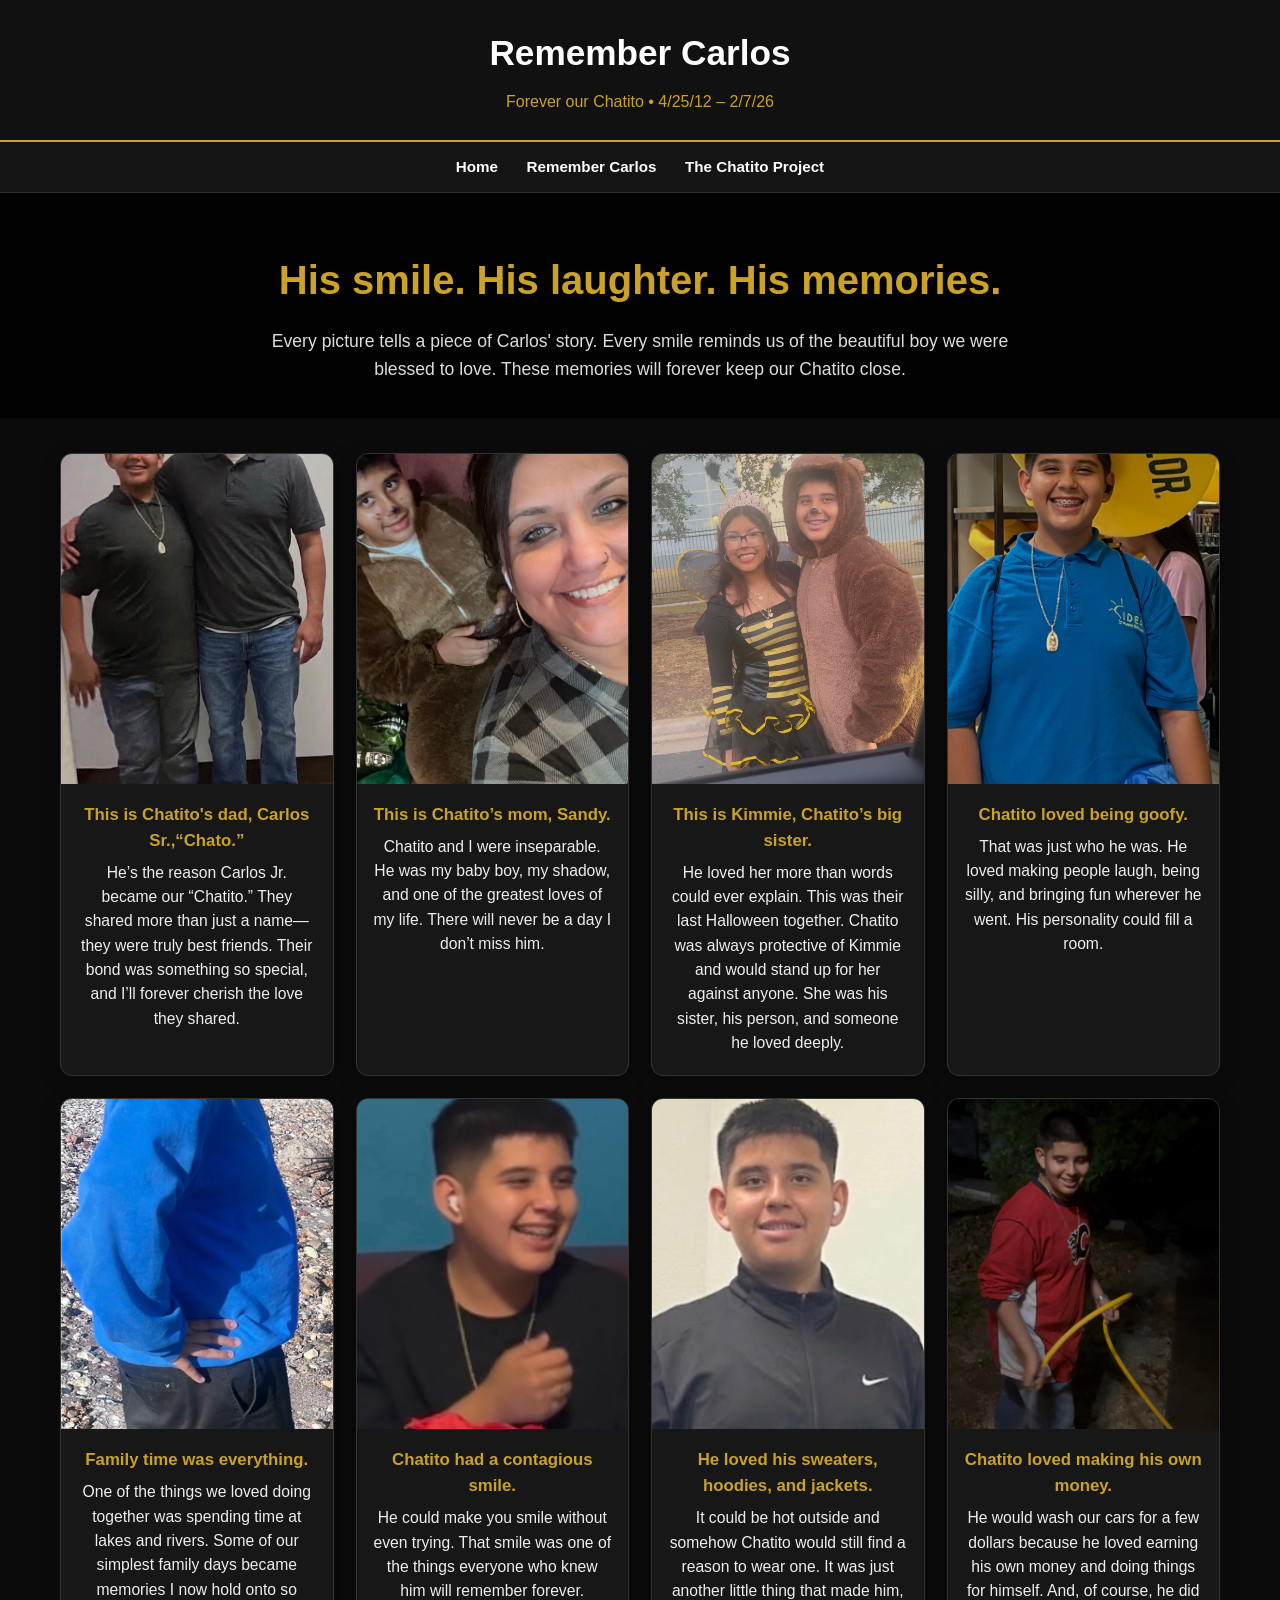
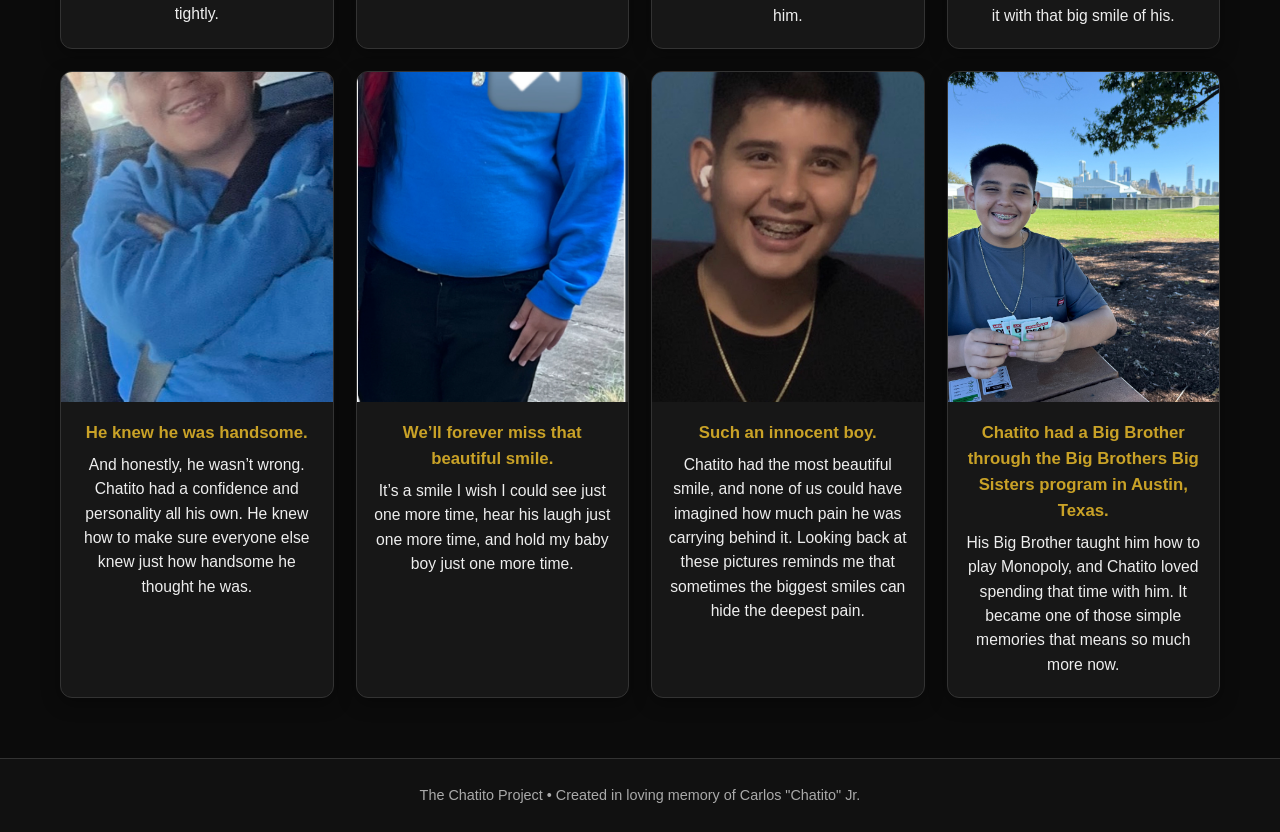
<file: gallery.html>
<!DOCTYPE html>
<html lang="en">
<head>
  <meta charset="UTF-8">
  <meta name="viewport" content="width=device-width, initial-scale=1.0">

  <title>Remember Carlos | The Chatito Project</title>

  <style>
    * {
      box-sizing: border-box;
    }

    html {
      scroll-behavior: smooth;
    }

    body {
      margin: 0;
      font-family: Arial, Helvetica, sans-serif;
      background: #0b0b0b;
      color: #ffffff;
      line-height: 1.6;
    }

    header {
      background: #111111;
      padding: 25px 20px;
      text-align: center;
      border-bottom: 2px solid #c9a227;
    }

    header h1 {
      margin: 0;
      font-size: 2.2rem;
      color: #ffffff;
    }

    header p {
      margin: 8px 0 0;
      color: #c9a227;
      font-size: 1rem;
    }

    nav {
      background: #151515;
      padding: 12px;
      text-align: center;
      position: sticky;
      top: 0;
      z-index: 1000;
      border-bottom: 1px solid #333333;
    }

    nav a {
      color: #ffffff;
      text-decoration: none;
      margin: 0 12px;
      font-weight: bold;
      font-size: 0.95rem;
    }

    nav a:hover {
      color: #c9a227;
    }

    .hero {
      text-align: center;
      padding: 55px 20px 35px;
      background: linear-gradient(
        rgba(0,0,0,0.85),
        rgba(0,0,0,0.95)
      );
    }

    .hero h2 {
      margin: 0;
      font-size: 2.5rem;
      color: #c9a227;
    }

    .hero p {
      max-width: 750px;
      margin: 15px auto 0;
      color: #dddddd;
      font-size: 1.1rem;
    }

    .gallery {
      max-width: 1200px;
      margin: 0 auto;
      padding: 35px 20px 60px;
    }

    .gallery-grid {
      display: grid;
      grid-template-columns: repeat(auto-fit, minmax(250px, 1fr));
      gap: 22px;
    }

    .photo-card {
      background: #171717;
      border-radius: 12px;
      overflow: hidden;
      border: 1px solid #333333;
      box-shadow: 0 5px 18px rgba(0,0,0,0.35);
    }

    .photo-card img {
      display: block;
      width: 100%;
      height: 330px;
      object-fit: cover;
      background: #222222;
    }

    .caption {
      padding: 18px 16px 20px;
      color: #eeeeee;
      font-size: 0.98rem;
      text-align: center;
      line-height: 1.55;
    }

    .caption strong {
      display: block;
      color: #c9a227;
      font-size: 1.05rem;
      margin-bottom: 7px;
    }

    footer {
      background: #111111;
      border-top: 1px solid #333333;
      text-align: center;
      padding: 25px 15px;
      color: #aaaaaa;
      font-size: 0.9rem;
    }

    @media (max-width: 600px) {

      header h1 {
        font-size: 1.8rem;
      }

      nav a {
        display: inline-block;
        margin: 5px 7px;
        font-size: 0.85rem;
      }

      .hero {
        padding: 40px 18px 30px;
      }

      .hero h2 {
        font-size: 2rem;
      }

      .gallery {
        padding: 25px 15px 45px;
      }

      .gallery-grid {
        grid-template-columns: 1fr;
      }

      .photo-card img {
        height: auto;
        max-height: 500px;
        object-fit: contain;
      }

      .caption {
        font-size: 1rem;
        padding: 18px 15px 22px;
      }
    }
  </style>
</head>

<body>

  <!-- HEADER -->
  <header>
    <h1>Remember Carlos</h1>

    <p>
      Forever our Chatito • 4/25/12 – 2/7/26
    </p>
  </header>


  <!-- NAVIGATION -->
  <nav>
    <a href="index.html">Home</a>
    <a href="gallery.html">Remember Carlos</a>
    <a href="the-chatito-project.html">The Chatito Project</a>
  </nav>


  <!-- HERO -->
  <section class="hero">

    <h2>
      His smile. His laughter. His memories.
    </h2>

    <p>
      Every picture tells a piece of Carlos' story.
      Every smile reminds us of the beautiful boy
      we were blessed to love.
      These memories will forever keep our Chatito close.
    </p>

  </section>


  <!-- PHOTO GALLERY -->
  <section class="gallery">

    <div class="gallery-grid">


      <!-- IMG_3884 -->
      <div class="photo-card">

        <img
          src="IMG_3884.jpeg"
          alt="Carlos Sr. Chato and Carlos Jr. Chatito"
          loading="lazy"
        >

        <div class="caption">
          <strong>This is Chatito's dad, Carlos Sr.,“Chato.”</strong>

          He’s the reason Carlos Jr. became our “Chatito.”
          They shared more than just a name—they were truly
          best friends. Their bond was something so special,
          and I’ll forever cherish the love they shared.
        </div>

      </div>


      <!-- IMG_7338 -->
      <div class="photo-card">

        <img
          src="IMG_7338.jpeg"
          alt="Chatito's mom Sandy"
          loading="lazy"
        >

        <div class="caption">
          <strong>This is Chatito’s mom, Sandy.</strong>

          Chatito and I were inseparable. He was my baby boy,
          my shadow, and one of the greatest loves of my life.
          There will never be a day I don’t miss him.
        </div>

      </div>


      <!-- IMG_7362 -->
      <div class="photo-card">

        <img
          src="IMG_7362.jpeg"
          alt="Kimmie, Chatito's big sister"
          loading="lazy"
        >

        <div class="caption">
          <strong>This is Kimmie, Chatito’s big sister.</strong>

          He loved her more than words could ever explain.
          This was their last Halloween together. Chatito was
          always protective of Kimmie and would stand up for her
          against anyone. She was his sister, his person, and
          someone he loved deeply.
        </div>

      </div>


      <!-- IMG_0096 -->
      <div class="photo-card">

        <img
          src="IMG_0096.jpeg"
          alt="Chatito being goofy"
          loading="lazy"
        >

        <div class="caption">
          <strong>Chatito loved being goofy.</strong>

          That was just who he was. He loved making people laugh,
          being silly, and bringing fun wherever he went.
          His personality could fill a room.
        </div>

      </div>


      <!-- IMG_0102 -->
      <div class="photo-card">

        <img
          src="IMG_0102.jpeg"
          alt="Chatito enjoying family time at a lake or river"
          loading="lazy"
        >

        <div class="caption">
          <strong>Family time was everything.</strong>

          One of the things we loved doing together was spending
          time at lakes and rivers. Some of our simplest family
          days became memories I now hold onto so tightly.
        </div>

      </div>


      <!-- IMG_1588 -->
      <div class="photo-card">

        <img
          src="IMG_1588.jpeg"
          alt="Chatito smiling"
          loading="lazy"
        >

        <div class="caption">
          <strong>Chatito had a contagious smile.</strong>

          He could make you smile without even trying.
          That smile was one of the things everyone who knew
          him will remember forever.
        </div>

      </div>


      <!-- IMG_1749 -->
      <div class="photo-card">

        <img
          src="IMG_1749.jpeg"
          alt="Chatito wearing a sweater"
          loading="lazy"
        >

        <div class="caption">
          <strong>He loved his sweaters, hoodies, and jackets.</strong>

          It could be hot outside and somehow Chatito would
          still find a reason to wear one. It was just another
          little thing that made him, him.
        </div>

      </div>


      <!-- IMG_2135 -->
      <div class="photo-card">

        <img
          src="IMG_2135.jpeg"
          alt="Chatito washing a car"
          loading="lazy"
        >

        <div class="caption">
          <strong>Chatito loved making his own money.</strong>

          He would wash our cars for a few dollars because
          he loved earning his own money and doing things
          for himself. And, of course, he did it with that
          big smile of his.
        </div>

      </div>


      <!-- IMG_3516 -->
      <div class="photo-card">

        <img
          src="IMG_3516.jpeg"
          alt="Chatito looking handsome"
          loading="lazy"
        >

        <div class="caption">
          <strong>He knew he was handsome.</strong>

          And honestly, he wasn’t wrong. Chatito had a
          confidence and personality all his own. He knew
          how to make sure everyone else knew just how
          handsome he thought he was.
        </div>

      </div>


      <!-- IMG_4394 -->
      <div class="photo-card">

        <img
          src="IMG_4394.jpeg"
          alt="Chatito smiling"
          loading="lazy"
        >

        <div class="caption">
          <strong>We’ll forever miss that beautiful smile.</strong>

          It’s a smile I wish I could see just one more time,
          hear his laugh just one more time, and hold my baby
          boy just one more time.
        </div>

      </div>


      <!-- IMG_4731 -->
      <div class="photo-card">

        <img
          src="IMG_4731.jpeg"
          alt="Chatito smiling"
          loading="lazy"
        >

        <div class="caption">
          <strong>Such an innocent boy.</strong>

          Chatito had the most beautiful smile, and none of us
          could have imagined how much pain he was carrying
          behind it. Looking back at these pictures reminds me
          that sometimes the biggest smiles can hide the deepest pain.
        </div>

      </div>


      <!-- IMG_5201 -->
      <div class="photo-card">

        <img
          src="IMG_5201.jpeg"
          alt="Chatito with his Big Brother"
          loading="lazy"
        >

        <div class="caption">
          <strong>Chatito had a Big Brother through the Big Brothers Big Sisters program in Austin, Texas.</strong>

          His Big Brother taught him how to play Monopoly,
          and Chatito loved spending that time with him.
          It became one of those simple memories that means
          so much more now.
        </div>

      </div>


    </div>

  </section>


  <!-- FOOTER -->
  <footer>
    The Chatito Project • Created in loving memory of
    Carlos "Chatito" Jr.
  </footer>

</body>
</html>
</file>
